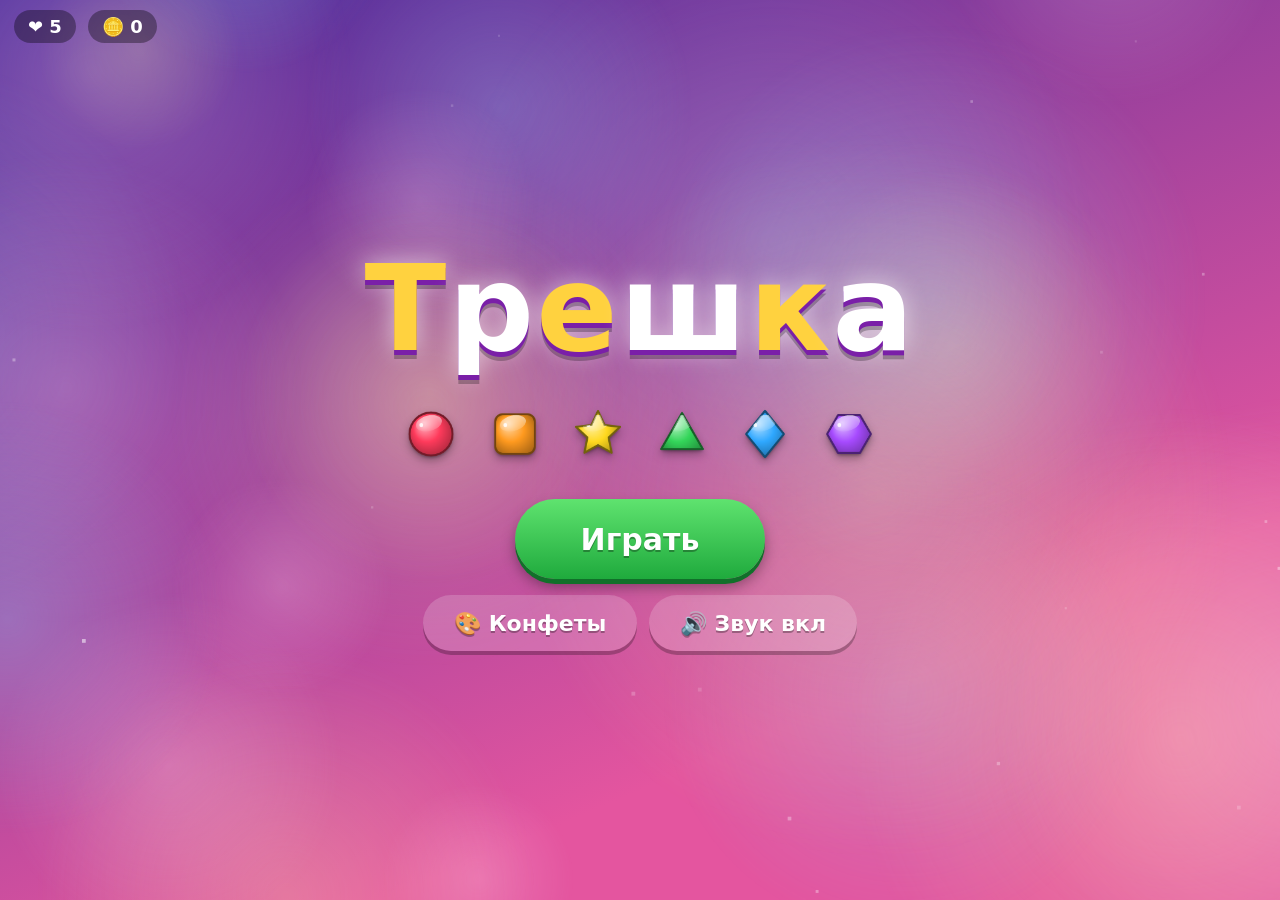
<file: index.html>
<!doctype html>
<html lang="ru">
<head>
  <meta charset="utf-8">
  <meta name="viewport" content="width=device-width, initial-scale=1, user-scalable=no">
  <title>Трешка — 3 в ряд</title>
  <style>
    html, body { margin: 0; height: 100%; background: #1b1035; overflow: hidden; touch-action: none; }
    #game { display: block; width: 100%; height: 100%; }
  </style>
</head>
<body>
  <canvas id="game"></canvas>
  <script type="module" src="src/main.js"></script>
</body>
</html>
</file>
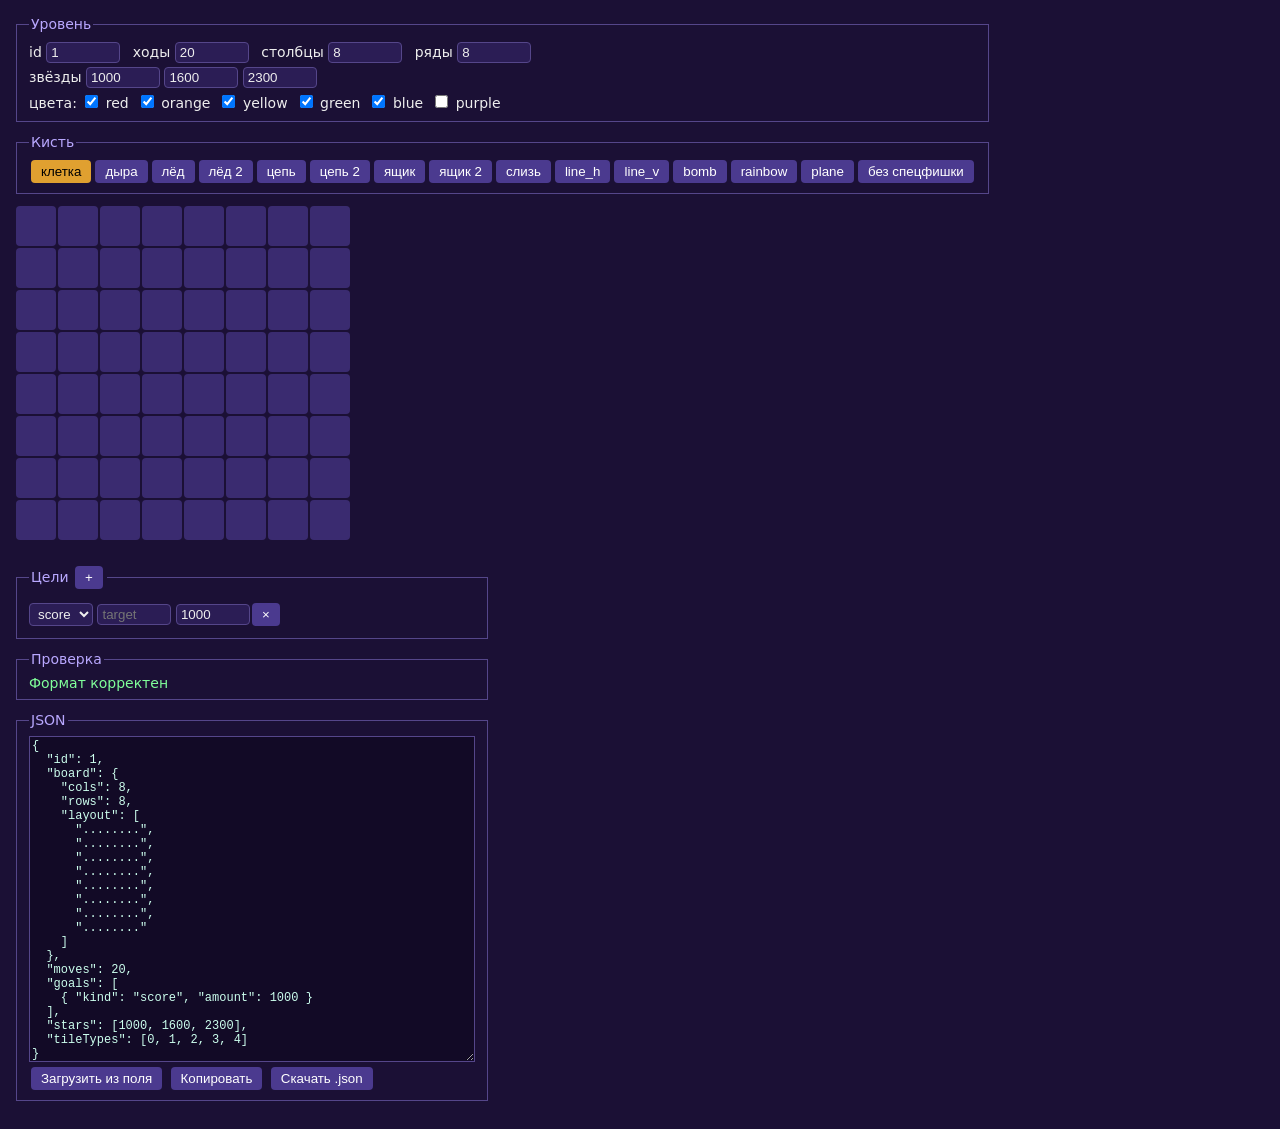
<file: src/levels/editor.html>
<!doctype html>
<html lang="ru">
<head>
  <meta charset="utf-8">
  <meta name="viewport" content="width=device-width, initial-scale=1">
  <title>Трешка — редактор уровней</title>
  <style>
    body { margin: 0; padding: 16px; font: 14px system-ui, sans-serif; background: #1b1035; color: #eee; display: flex; gap: 24px; flex-wrap: wrap; align-items: flex-start; }
    fieldset { border: 1px solid #55468a; margin: 0 0 12px; padding: 8px 12px; }
    legend { color: #b9a8ff; }
    label { display: inline-block; margin: 2px 8px 2px 0; }
    input[type=number], select, input[type=text] { width: 64px; background: #2b1d55; color: #eee; border: 1px solid #55468a; border-radius: 4px; padding: 2px 4px; }
    button { background: #4b3a8f; color: #fff; border: 0; border-radius: 4px; padding: 4px 10px; margin: 2px; cursor: pointer; }
    button.on { background: #e0a030; color: #000; }
    #grid { display: grid; gap: 2px; user-select: none; touch-action: none; }
    .cell { width: 40px; height: 40px; display: flex; align-items: center; justify-content: center; font-weight: bold; border-radius: 4px; background: #3a2b70; position: relative; }
    .cell.hole { background: #120a26; }
    .cell.ice { background: #5ab4e8; color: #05324d; }
    .cell.chain { background: #8a8a98; color: #111; }
    .cell.crate { background: #a0702f; color: #2a1800; }
    .cell.slime { background: #5ec04e; color: #0d3300; }
    .cell .sp { position: absolute; right: 1px; bottom: 0; font-size: 10px; background: #000a; padding: 0 2px; border-radius: 3px; color: #fff; }
    #errors { color: #ff8080; margin: 0; padding-left: 18px; }
    #errors.ok { color: #80ff9a; list-style: none; padding: 0; }
    textarea { width: 440px; height: 320px; background: #120a26; color: #cfe; border: 1px solid #55468a; font: 12px monospace; }
    .goal { margin: 2px 0; }
  </style>
</head>
<body>
  <main>
    <fieldset><legend>Уровень</legend>
      <label>id <input id="id" type="number" min="1" value="1"></label>
      <label>ходы <input id="moves" type="number" min="1" max="99" value="20"></label>
      <label>столбцы <input id="cols" type="number" min="4" max="12" value="8"></label>
      <label>ряды <input id="rows" type="number" min="4" max="12" value="8"></label><br>
      <label>звёзды <input id="s1" type="number" min="1"> <input id="s2" type="number" min="1"> <input id="s3" type="number" min="1"></label><br>
      <span>цвета: </span><span id="colors"></span>
    </fieldset>
    <fieldset><legend>Кисть</legend><div id="tools"></div></fieldset>
    <div id="grid"></div>
  </main>
  <aside>
    <fieldset><legend>Цели <button id="addGoal">+</button></legend><div id="goals"></div></fieldset>
    <fieldset><legend>Проверка</legend><ul id="errors"></ul></fieldset>
    <fieldset><legend>JSON</legend>
      <textarea id="json" spellcheck="false"></textarea><br>
      <button id="load">Загрузить из поля</button>
      <button id="copy">Копировать</button>
      <button id="download">Скачать .json</button>
    </fieldset>
  </aside>
  <script type="module" src="editor.js"></script>
</body>
</html>
</file>
